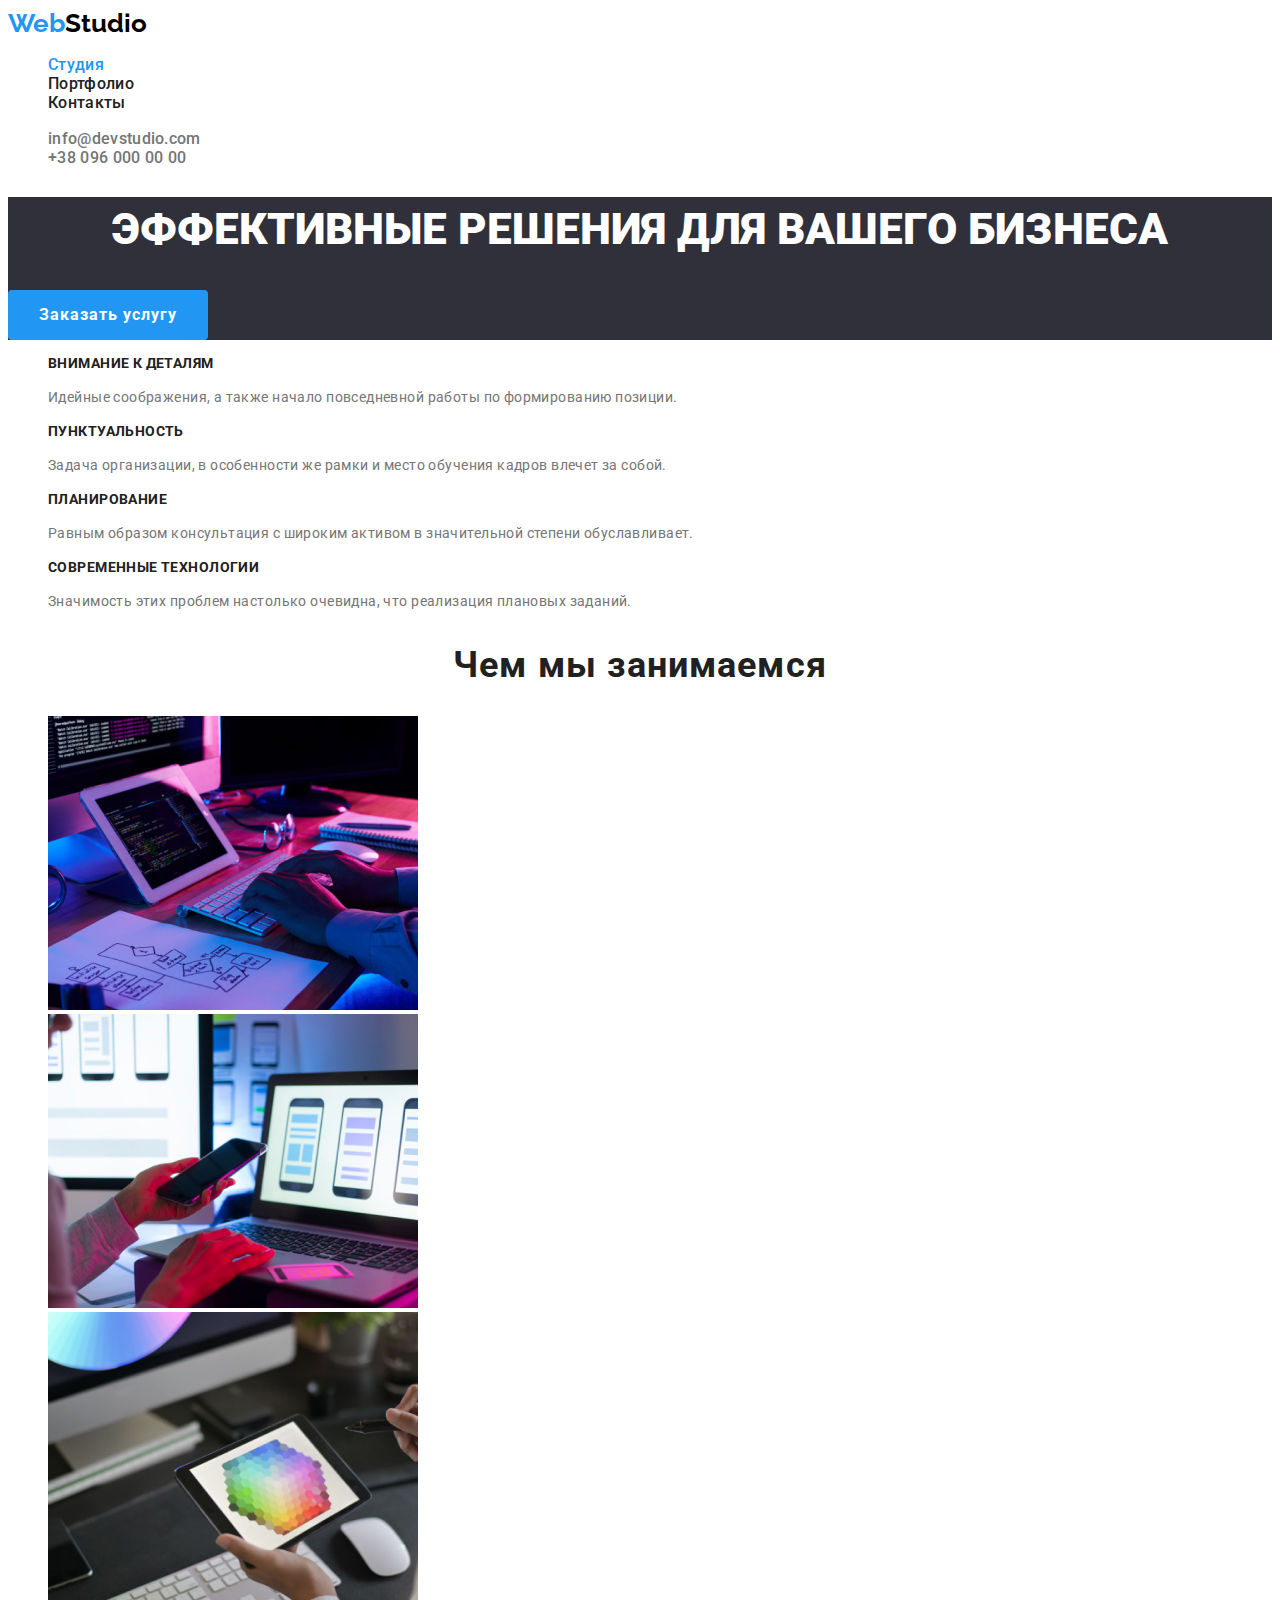
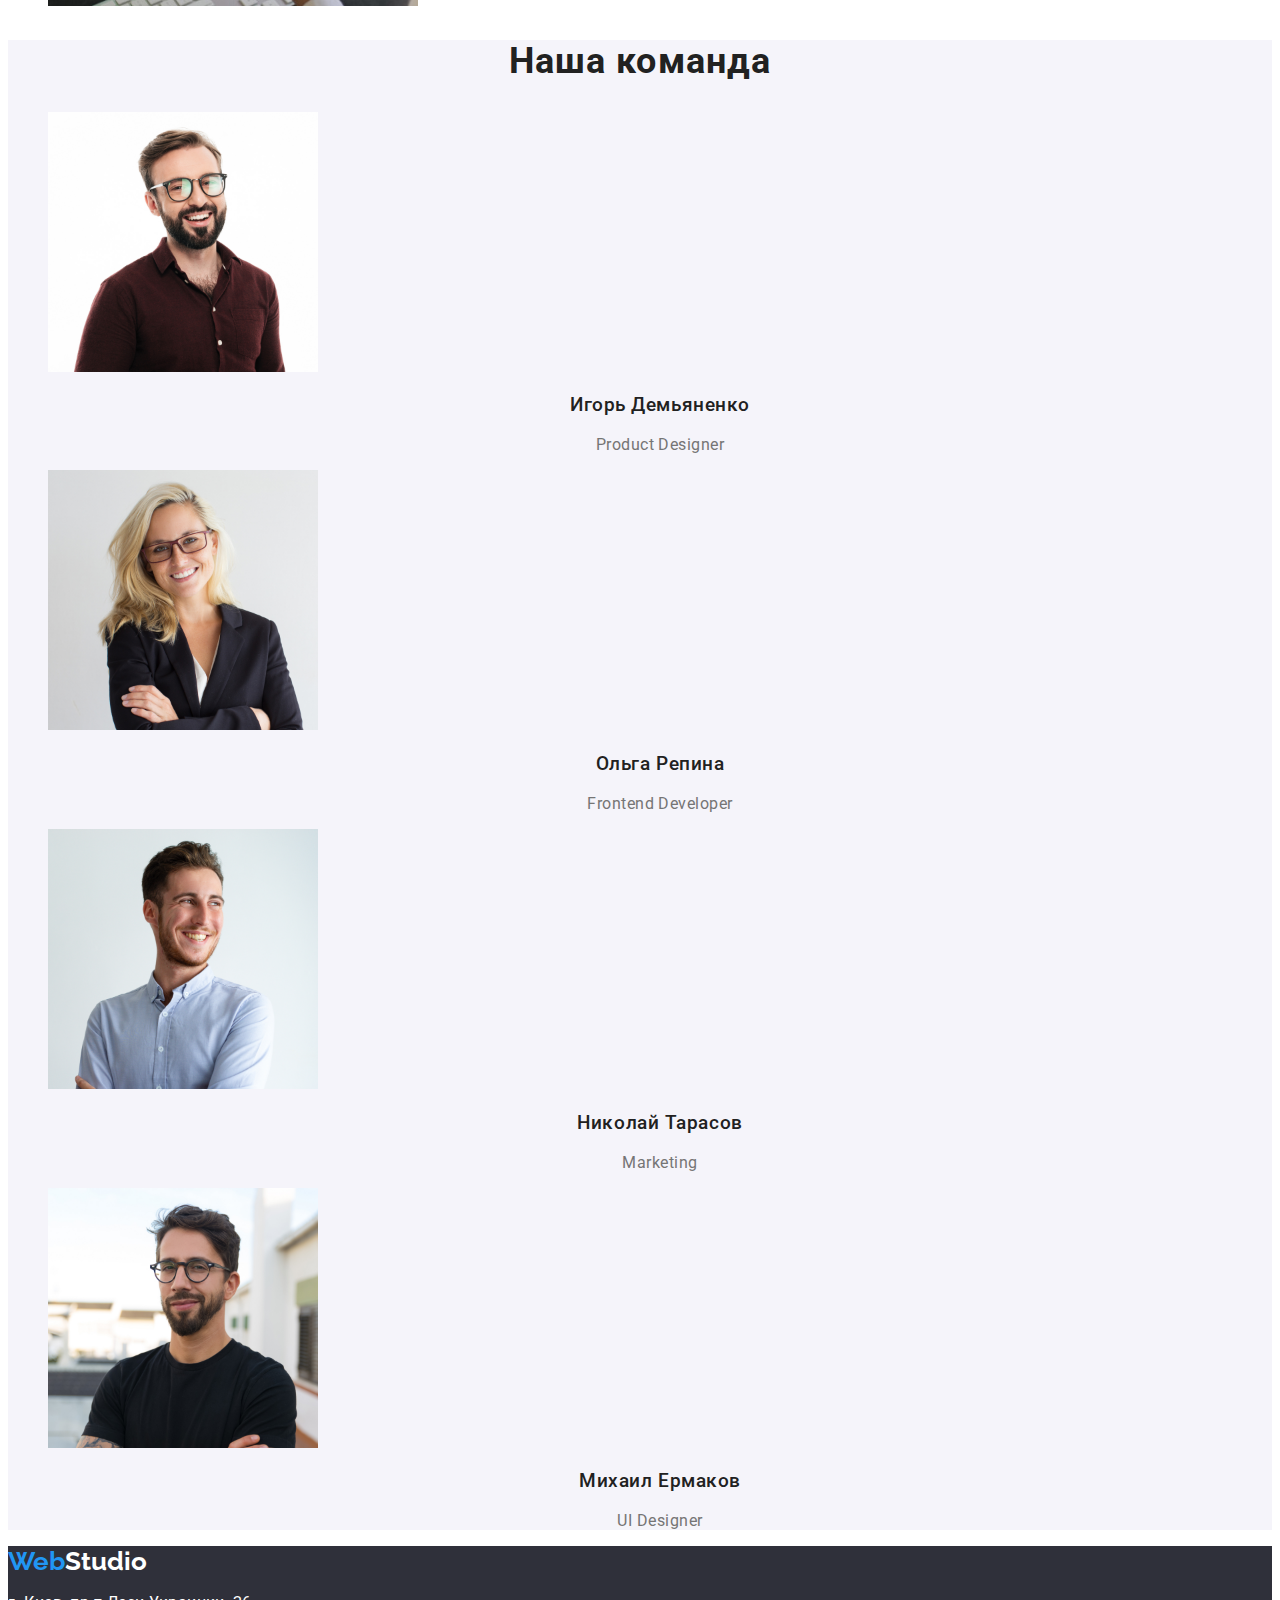
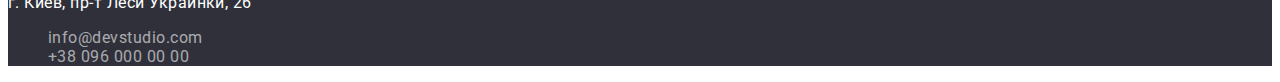
<file: index.html>
<!DOCTYPE html>
<html lang="ru">

<head>
  <meta charset="UTF-8" />
  <meta http-equiv="X-UA-Compatible" content="IE=edge" />
  <meta name="viewport" content="width=device-width, initial-scale=1.0" />
  <link rel="preconnect" href="https://fonts.googleapis.com" />
  <link rel="preconnect" href="https://fonts.gstatic.com" crossorigin />
  <link href="https://fonts.googleapis.com/css2?family=Raleway:wght@700&family=Roboto:wght@400;500;700;900&display=swap"
    rel="stylesheet" />
  <link rel="stylesheet" href="./css/style.css" />
  <title>Студия</title>
</head>

<body>
  <header>
    <nav>
      <!--логотип фирмы-->
      <a href="./index.html" class="logo black">Web<span>Studio</span></a>
      <!--страницы в шапке-->
      <ul class="menu-links list">
        <li><a class="menu-link current" href="#">Студия</a></li>
        <li><a class="menu-link" href="./portfolio.html">Портфолио</a></li>
        <li><a class="menu-link" href="#">Контакты</a></li>
      </ul>
    </nav>
    <!--контакты в шапке-->
    <ul class="contacts list">
      <li><a class="contakt-link" href="mailto:info@devstudio.com">info@devstudio.com</a></li>
      <li><a class="contakt-link" href="tel:+380961111111">+38 096 000 00 00</a></li>
    </ul>
  </header>
  <main>
    <!--контейнер для основного содержимого-->

    <!--секция "герой"-->
    <section class="hero">
      <h1 class="hero-title">Эффективные решения для вашего бизнеса</h1>
      <button type="button" class="hero-btn">Заказать услугу</button>
    </section>
    <!--секция особенности-->

    <section class="feachers">
      <h2 hidden>Невидимый заголовок секции</h2>
      <ul class="list">
        <li>
          <h3 class="feachers-title">Внимание к деталям</h3>
          <p class="feachers-text">Идейные соображения, а также начало повседневной работы по формированию позиции.</p>
        </li>
        <li>
          <h3 class="feachers-title">Пунктуальность</h3>
          <p class="feachers-text">
            Задача организации, в особенности же рамки и место обучения кадров влечет за собой.
          </p>
        </li>
        <li>
          <h3 class="feachers-title">Планирование</h3>
          <p class="feachers-text">
            Равным образом консультация с широким активом в значительной степени обуславливает.
          </p>
        </li>
        <li>
          <h3 class="feachers-title">Современные технологии</h3>
          <p class="feachers-text">Значимость этих проблем настолько очевидна, что реализация плановых заданий.</p>
        </li>
      </ul>
    </section>
    <!--секция чем занимаемся-->
    <section class="what-are-we-doing">
      <h2 class="what-are-we-doing-title">Чем мы занимаемся</h2>
      <ul class="list">
        <li>
          <img src="images/what_are_we_doing_1.jpg" alt="Чем мы тут занимаемся" width="370" />
        </li>
        <li>
          <img src="images/what_are_we_doing_2.jpg" alt="Чем мы тут занимаемся" width="370" />
        </li>
        <li>
          <img src="images/what_are_we_doing_3.jpg" alt="Чем мы тут занимаемся" width="370" />
        </li>
      </ul>
    </section>
    <!--секция наша команда-->
    <section class="team">
      <h2 class="team-title">Наша команда</h2>
      <ul class="list">
        <li>
          <img src="images/team_member_1.jpg" alt="team_member_1" width="270" />
          <h3 class="team-item-title">Игорь Демьяненко</h3>
          <p class="team-position">Product Designer</p>
        </li>
        <li>
          <img src="images/team_member_2.jpg" alt="team_member_2" width="270" />
          <h3 class="team-item-title">Ольга Репина</h3>
          <p class="team-position">Frontend Developer</p>
        </li>
        <li>
          <img src="images/team_member_3.jpg" alt="team_member_3" width="270" />
          <h3 class="team-item-title">Николай Тарасов</h3>
          <p class="team-position">Marketing</p>
        </li>
        <li>
          <img src="images/team_member_4.jpg" alt="team_member_4" width="270" />
          <h3 class="team-item-title">Михаил Ермаков</h3>
          <p class="team-position">UI Designer</p>
        </li>
      </ul>
    </section>
  </main>
  <footer class="footer">
    <a href="#" class="logo white">Web<span>Studio</span></a>
    <address>
      <p class="footer-adress">г. Киев, пр-т Леси Украинки, 26</p>
      <ul class="list">
        <li><a href="mailto:info@devstudio.com" class="footer-link">info@devstudio.com</a></li>
        <li><a href="tel:+380960000000" class="footer-link">+38 096 000 00 00</a></li>
      </ul>
    </address>
  </footer>
</body>

</html>
</file>
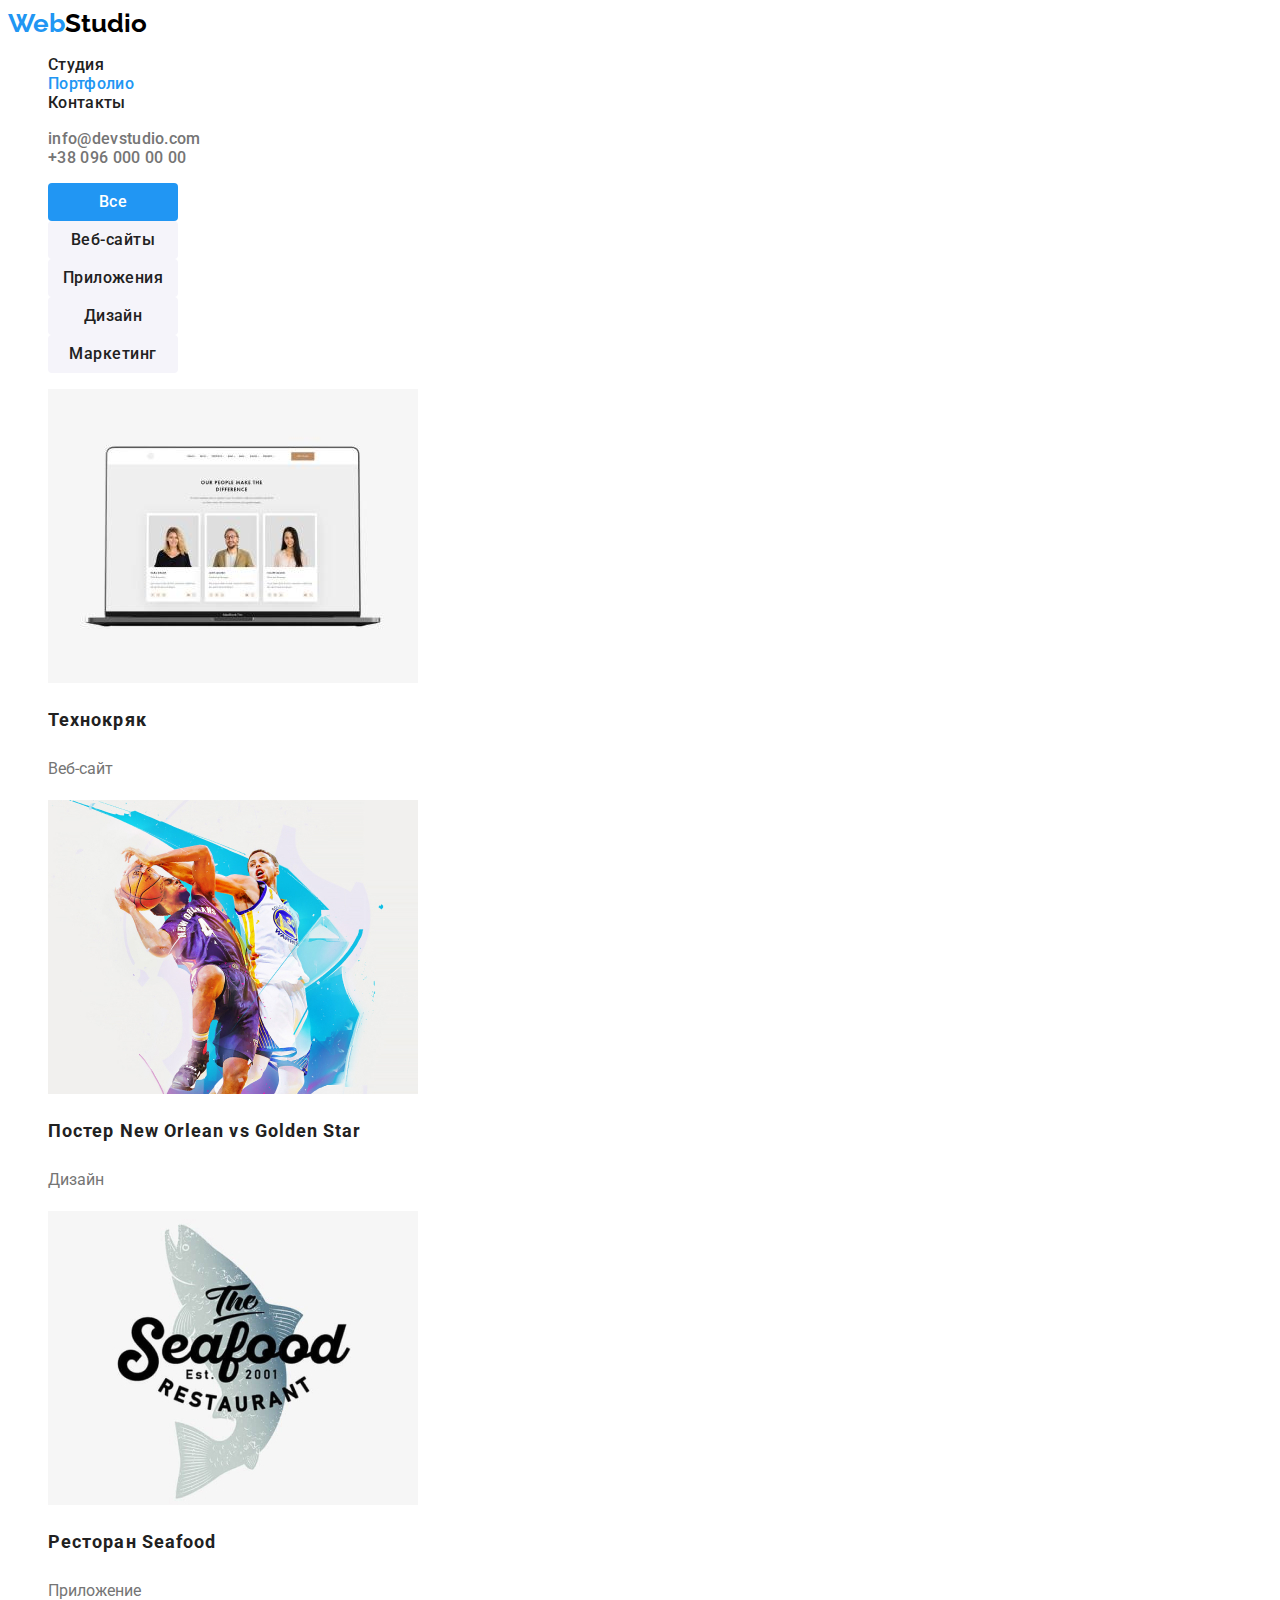
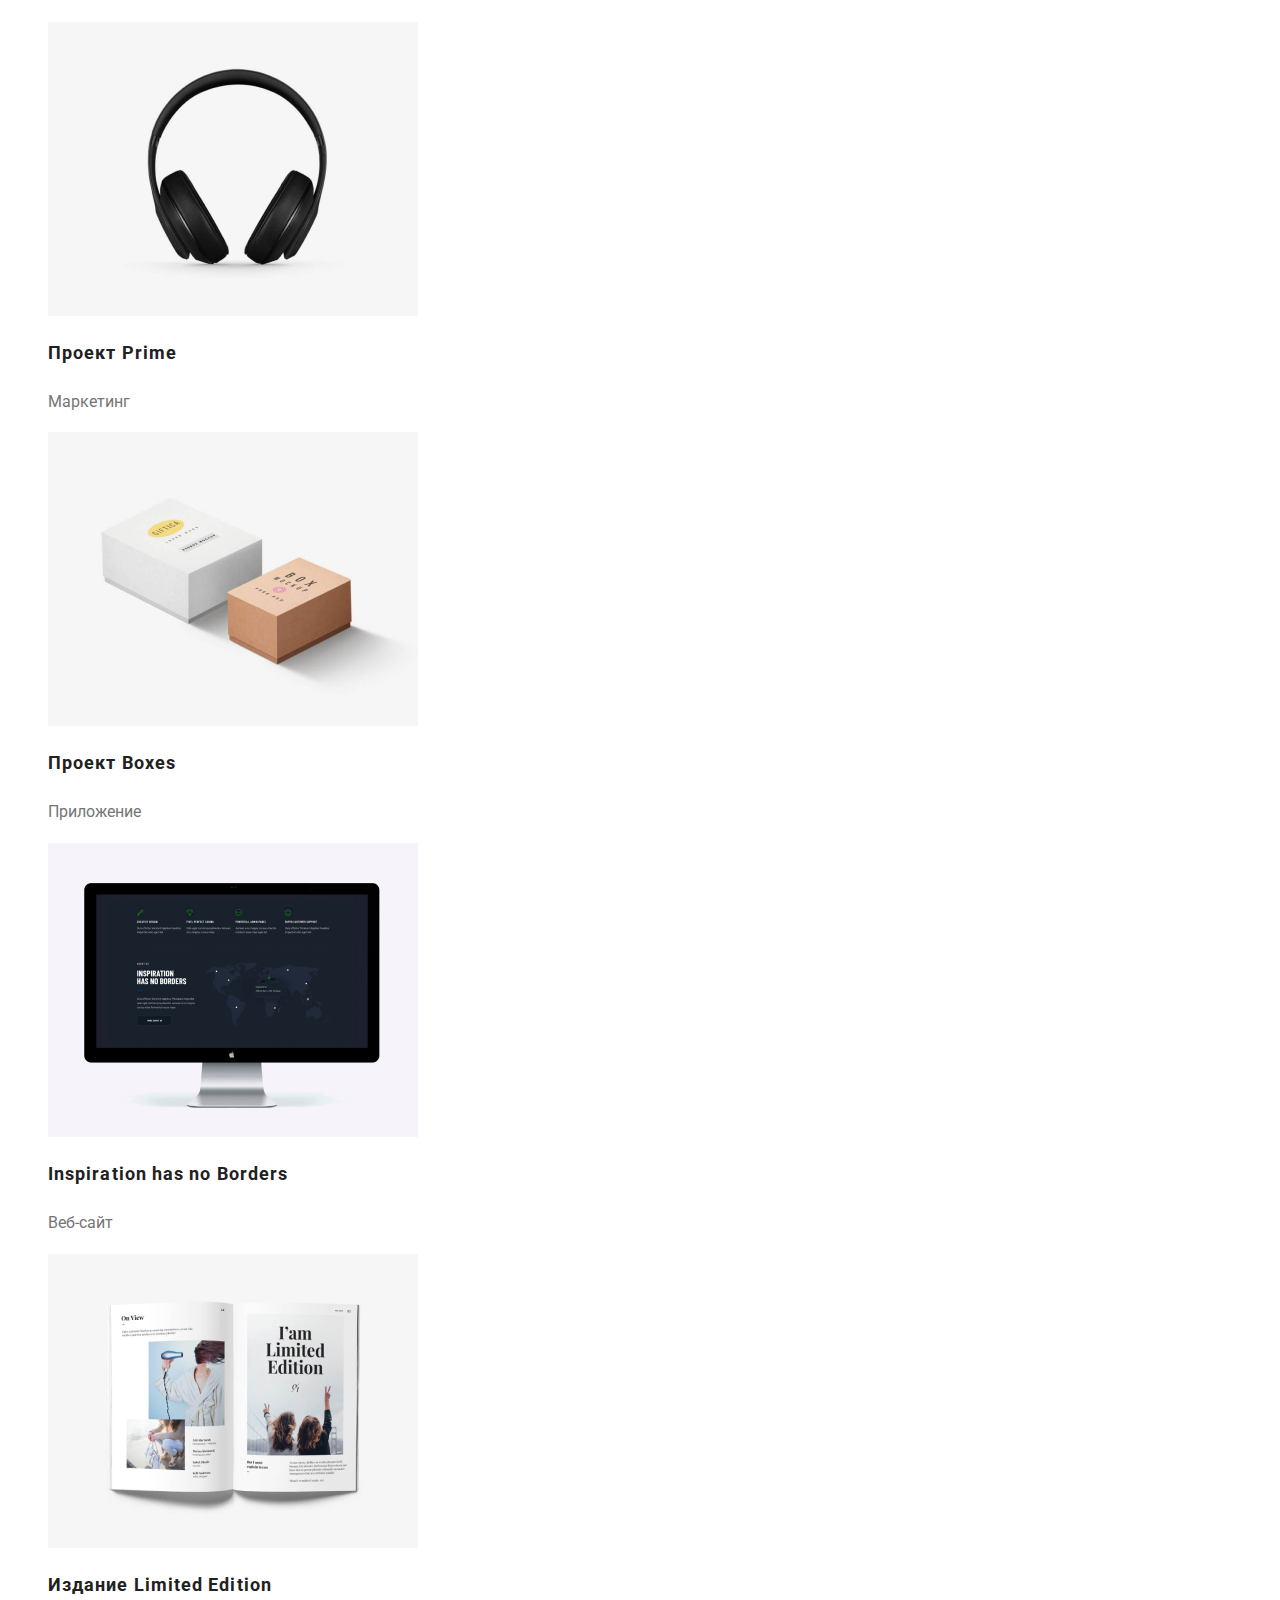
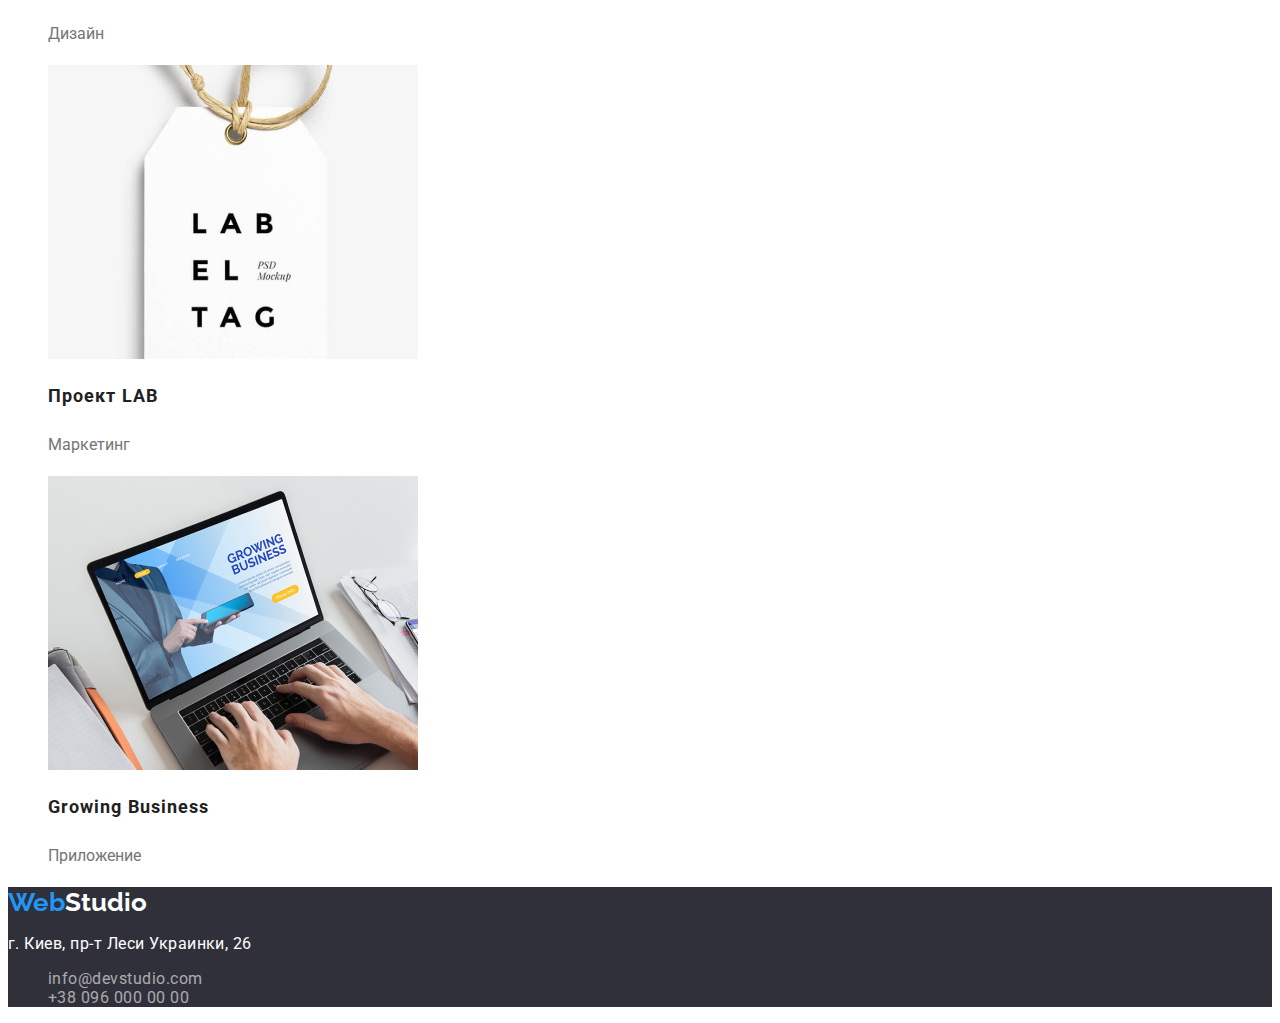
<file: portfolio.html>
<!DOCTYPE html>
<html lang="ru">

<head>
  <meta charset="UTF-8" />
  <meta http-equiv="X-UA-Compatible" content="IE=edge" />
  <meta name="viewport" content="width=device-width, initial-scale=1.0" />
  <link rel="preconnect" href="https://fonts.googleapis.com" />
  <link rel="preconnect" href="https://fonts.gstatic.com" crossorigin />
  <link href="https://fonts.googleapis.com/css2?family=Raleway:wght@700&family=Roboto:wght@400;500;700;900&display=swap"
    rel="stylesheet" />
  <link rel="stylesheet" href="./css/style.css" />
  <title>Портфолио</title>
</head>

<body>
  <header>
    <nav>
      <!--логотип фирмы-->
      <a href="./index.html" class="logo black">Web<span>Studio</span></a>
      <!--страницы в шапке-->
      <ul class="menu-links list">
        <li><a class="menu-link" href="./index.html">Студия</a></li>
        <li><a class="menu-link current" href="./portfolio.html">Портфолио</a></li>
        <li><a class="menu-link" href="#">Контакты</a></li>
      </ul>
    </nav>
    <!--контакты в шапке-->
    <ul class="contacts list">
      <li><a class="contakt-link" href="mailto:info@devstudio.com">info@devstudio.com</a></li>
      <li><a class="contakt-link" href="tel:+380961111111">+38 096 000 00 00</a></li>
    </ul>
  </header>
  <!--контейнер для основного содержимого-->

  <main>
    <!--секция навигации в портфолио-->
    <section>
      <h1 hidden>Примеры работ</h1>
      <ul class="portfolio-btns list">
        <li><button type="button" class="portfolio-btn portfolio-btn-active">Все</button></li>
        <li><button type="button" class="portfolio-btn">Веб-сайты</button></li>
        <li><button type="button" class="portfolio-btn">Приложения</button></li>
        <li><button type="button" class="portfolio-btn">Дизайн</button></li>
        <li><button type="button" class="portfolio-btn">Маркетинг</button></li>
      </ul>

      <!--карточки работ-->
      <ul class="exemples list">
        <li>
          <img src="images/Projects/project_1.jpg" alt="Пример работы" width="370" />
          <h2 class="exemples-title">Технокряк</h2>
          <p class="exemples-text">Веб-сайт</p>
        </li>
        <li>
          <img src="images/Projects/project_2.jpg" alt="Пример работы" width="370" />
          <h2 class="exemples-title">Постер New Orlean vs Golden Star</h2>
          <p class="exemples-text">Дизайн</p>
        </li>
        <li>
          <img src="images/Projects/project_3.jpg" alt="Пример работы" width="370" />
          <h2 class="exemples-title">Ресторан Seafood</h2>
          <p class="exemples-text">Приложение</p>
        </li>
        <li>
          <img src="images/Projects/project_4.jpg" alt="Пример работы" width="370" />
          <h2 class="exemples-title">Проект Prime</h2>
          <p class="exemples-text"> Маркетинг</p>
        </li>
        <li>
          <img src="images/Projects/project_5.jpg" alt="Пример работы" width="370" />
          <h2 class="exemples-title">Проект Boxes</h2>
          <p class="exemples-text">Приложение</p>
        </li>
        <li>
          <img src="images/Projects/project_6.jpg" alt="Пример работы" width="370" />
          <h2 class="exemples-title">Inspiration has no Borders</h2>
          <p class="exemples-text">Веб-сайт</p>
        </li>
        <li>
          <img src="images/Projects/project_7.jpg" alt="Пример работы" width="370" />
          <h2 class="exemples-title">Издание Limited Edition</h2>
          <p class="exemples-text">Дизайн</p>
        </li>
        <li>
          <img src="images/Projects/project_8.jpg" alt="Пример работы" width="370" />
          <h2 class="exemples-title">Проект LAB</h2>
          <p class="exemples-text">Маркетинг</p>
        </li>
        <li>
          <img src="images/Projects/project_9.jpg" alt="Пример работы" width="370" />
          <h2 class="exemples-title">Growing Business</h2>
          <p class="exemples-text">Приложение</p>
        </li>
      </ul>
    </section>
  </main>
  <footer class="footer">
    <a href="#" class="logo white">Web<span>Studio</span></a>
    <address>
      <p class="footer-adress">г. Киев, пр-т Леси Украинки, 26</p>
      <ul class="list">
        <li><a href="mailto:info@devstudio.com" class="footer-link">info@devstudio.com</a></li>
        <li><a href="tel:+380960000000" class="footer-link">+38 096 000 00 00</a></li>
      </ul>
    </address>
  </footer>
</body>

</html>
</file>
<file: css/style.css>
/* Палитра
#2196F3 синий в лого
#000000 черный в лого
#2F303A чёрный в герое
#FFFFFF белый фон основной
#FFFFFF99 белый прозрачность 60%
#212121 цвет заголовков черный
#757575 серый основной цвет текста
#F5F4FA серый на кнопках
#E5E5E5 фон

*/
/* CSS rules to specify families

font-family: 'Raleway', sans-serif;
font-family: 'Roboto', sans-serif;

 */
/* CSS переменные */
:root {
  --background-primary: #ffffff;
  --background-light-80: #ffffff99;
  --background-secondary: #e5e5e5;
  --background-hero: #2f303a;
  --accent: #2196f3;
  --primary-text-color: #757575;
  --secondary-text-color: #212121;
  --logo: #000000;
  --accent-secondary: #f5f4fa;
  --hero-btn-hover: #188ce8;
}
body {
  background-color: var(--background-primary);
  color: var(--primary-text-color);
  font-family: 'Roboto', sans-serif;
}

/* "утилита" для сброса маркеров со списков */
.list {
  list-style: none;
}
/* Заголовки */
h1,
h2,
h3,
h4,
h5 {
  color: var(--secondary-text-color);
}
/* Логотип */
.logo {
  color: var(--accent);
  font-family: Raleway;
  font-weight: bold;
  font-size: 26px;
  line-height: 1.19em;
  text-decoration: none;
}
.black span {
  color: var(--logo);
}
.white span {
  color: var(--background-primary);
}
/* панель навигации */
.menu-link {
  color: var(--secondary-text-color);
  line-height: 1.14;
  font-weight: 500;
  letter-spacing: 0.02em;
  text-decoration: none;
}
.menu-link:hover,
.menu-link:focus,
.contakt-link:hover,
.contakt-link:focus,
.footer-link:focus,
.footer-link:hover {
  color: var(--accent);
}
.current {
  color: var(--accent);
}

/* контакты */
/* .contacts {
} */
.contakt-link {
  color: var(--primary-text-color);
  font-weight: 500;
  line-height: 1.14;
  letter-spacing: 0.02em;
  text-decoration: none;
}

/* Секция герой */
.hero {
  background-color: var(--background-hero);
}

.hero-title {
  color: var(--background-primary);
  font-weight: 900;
  font-size: 44px;
  line-height: 1.46;
  text-align: center;
  text-transform: uppercase;
}
.hero-btn {
  font-family: 'Roboto';
  background-color: var(--accent);
  color: var(--background-primary);
  font-size: 16px;
  line-height: 1.875;
  font-weight: 700;
  letter-spacing: 0.06em;
  min-width: 200px;
  min-height: 50px;
  cursor: pointer;
  border-radius: 4px;
  border: none;
}
.hero-btn:focus,
.hero-btn:hover {
  background-color: var(--hero-btn-hover);
}
/* секция feachers */
.feachers-title {
  font-size: 14px;
  line-height: 1.14;
  font-weight: bold;
  letter-spacing: 0.03em;
  text-transform: uppercase;
}
.feachers-text {
  font-size: 14px;
  line-height: 1.71;
  letter-spacing: 0.03em;
}
/* Заголовки секций */
.team-title,
.what-are-we-doing-title {
  font-size: 36px;
  line-height: 1.17;
  font-weight: bold;
  letter-spacing: 0.03em;
  text-align: center;
}
.team {
  background-color: var(--accent-secondary);
}
.team-item-title {
  line-height: 1.1875;
  font-weight: 500;
  letter-spacing: 0.03em;
  text-align: center;
}
.team-position {
  letter-spacing: 0.03em;
  text-align: center;
}

/* адрес футере */
.footer {
  background-color: var(--background-hero);
}
.footer-adress {
  color: var(--background-primary);
  font-style: normal;
  letter-spacing: 0.03em;
}
.footer-link {
  color: var(--background-light-80);
  font-style: normal;
  letter-spacing: 0.03em;
  text-decoration: none;
}
/* Портфолио */

/* кнопки-фильтры в портфолио */
.portfolio-btn {
  font-family: 'Roboto';
  width: 130px;
  height: 38px;
  background-color: var(--accent-secondary);
  color: var(--secondary-text-color);
  font-weight: 500;
  font-size: 16px;
  line-height: 1.62;
  letter-spacing: 0.03em;
  cursor: pointer;
  border-radius: 4px;
  border: none;
}
.portfolio-btn-active {
  background-color: var(--accent);
  color: var(--background-primary);
}
.portfolio-btn:hover,
.portfolio-btn:focus {
  background-color: var(--accent);
  color: var(--background-primary);
}

/* Заголовки карточек в портфолио */
.exemples-title {
  font-weight: 700;
  font-size: 18px;
  line-height: 2;
  letter-spacing: 0.06em;
}

.exemples-text {
  line-height: 1.87;
}
</file>
